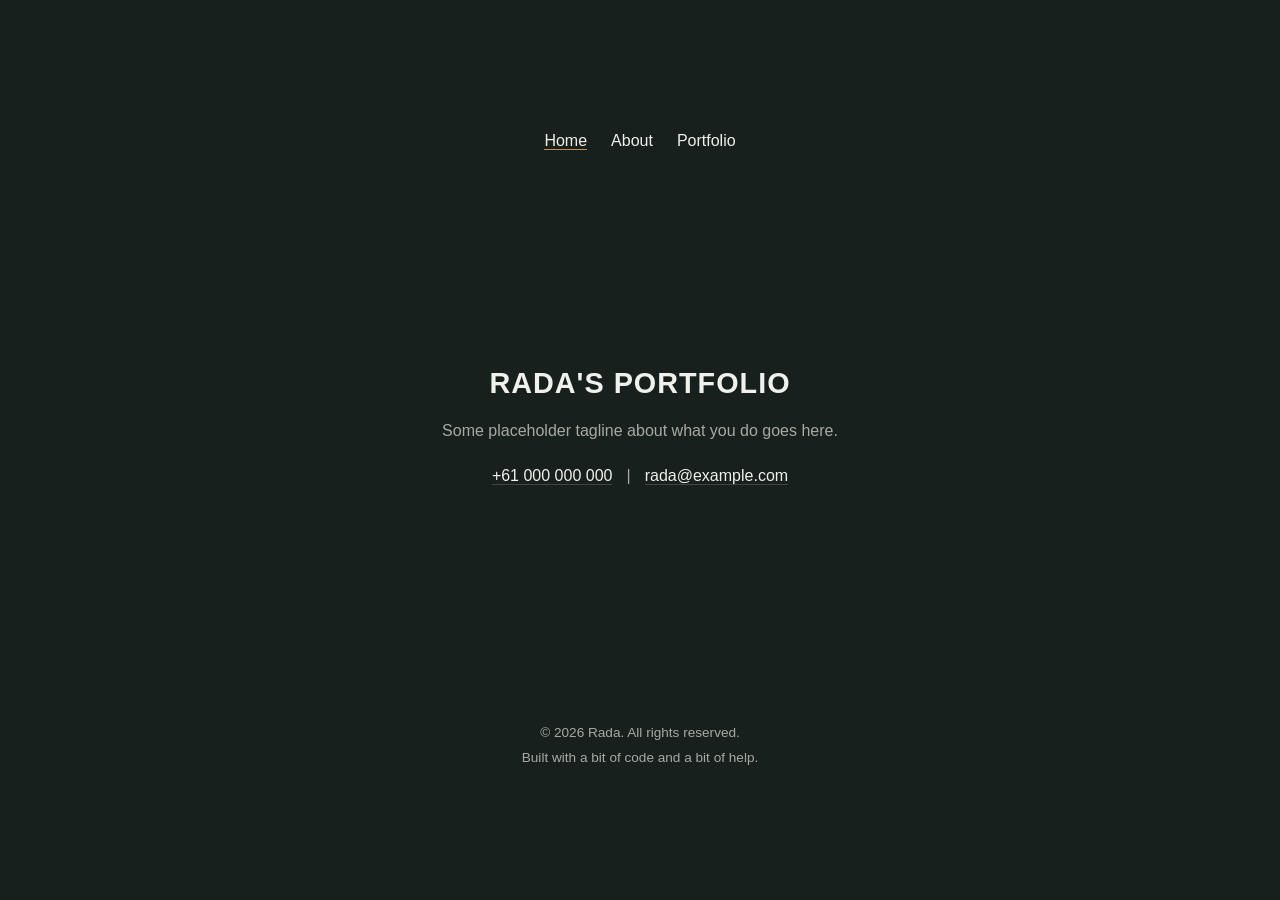
<file: index.html>
<!DOCTYPE html>
<html lang="en">
<head>
<meta charset="UTF-8">
<meta name="viewport" content="width=device-width, initial-scale=1.0">
<title>Rada's Portfolio</title>
<link rel="stylesheet" href="style.css">
</head>
<body>
  <nav>
    <ul>
      <li><a href="index.html" class="active">Home</a></li>
      <li><a href="about.html">About</a></li>
      <li><a href="portfolio.html">Portfolio</a></li>
    </ul>
  </nav>

  <main>
    <h1>Rada's Portfolio</h1>
    <p class="tagline">Some placeholder tagline about what you do goes here.</p>
    <p class="contact-line">
      <a href="tel:+61000000000">+61 000 000 000</a>
      <span class="sep">|</span>
      <a href="mailto:rada@example.com">rada@example.com</a>
    </p>
  </main>

  <footer>
    <p>&copy; 2026 Rada. All rights reserved.</p>
    <p>Built with a bit of code and a bit of help.</p>
  </footer>
</body>
</html>
</file>
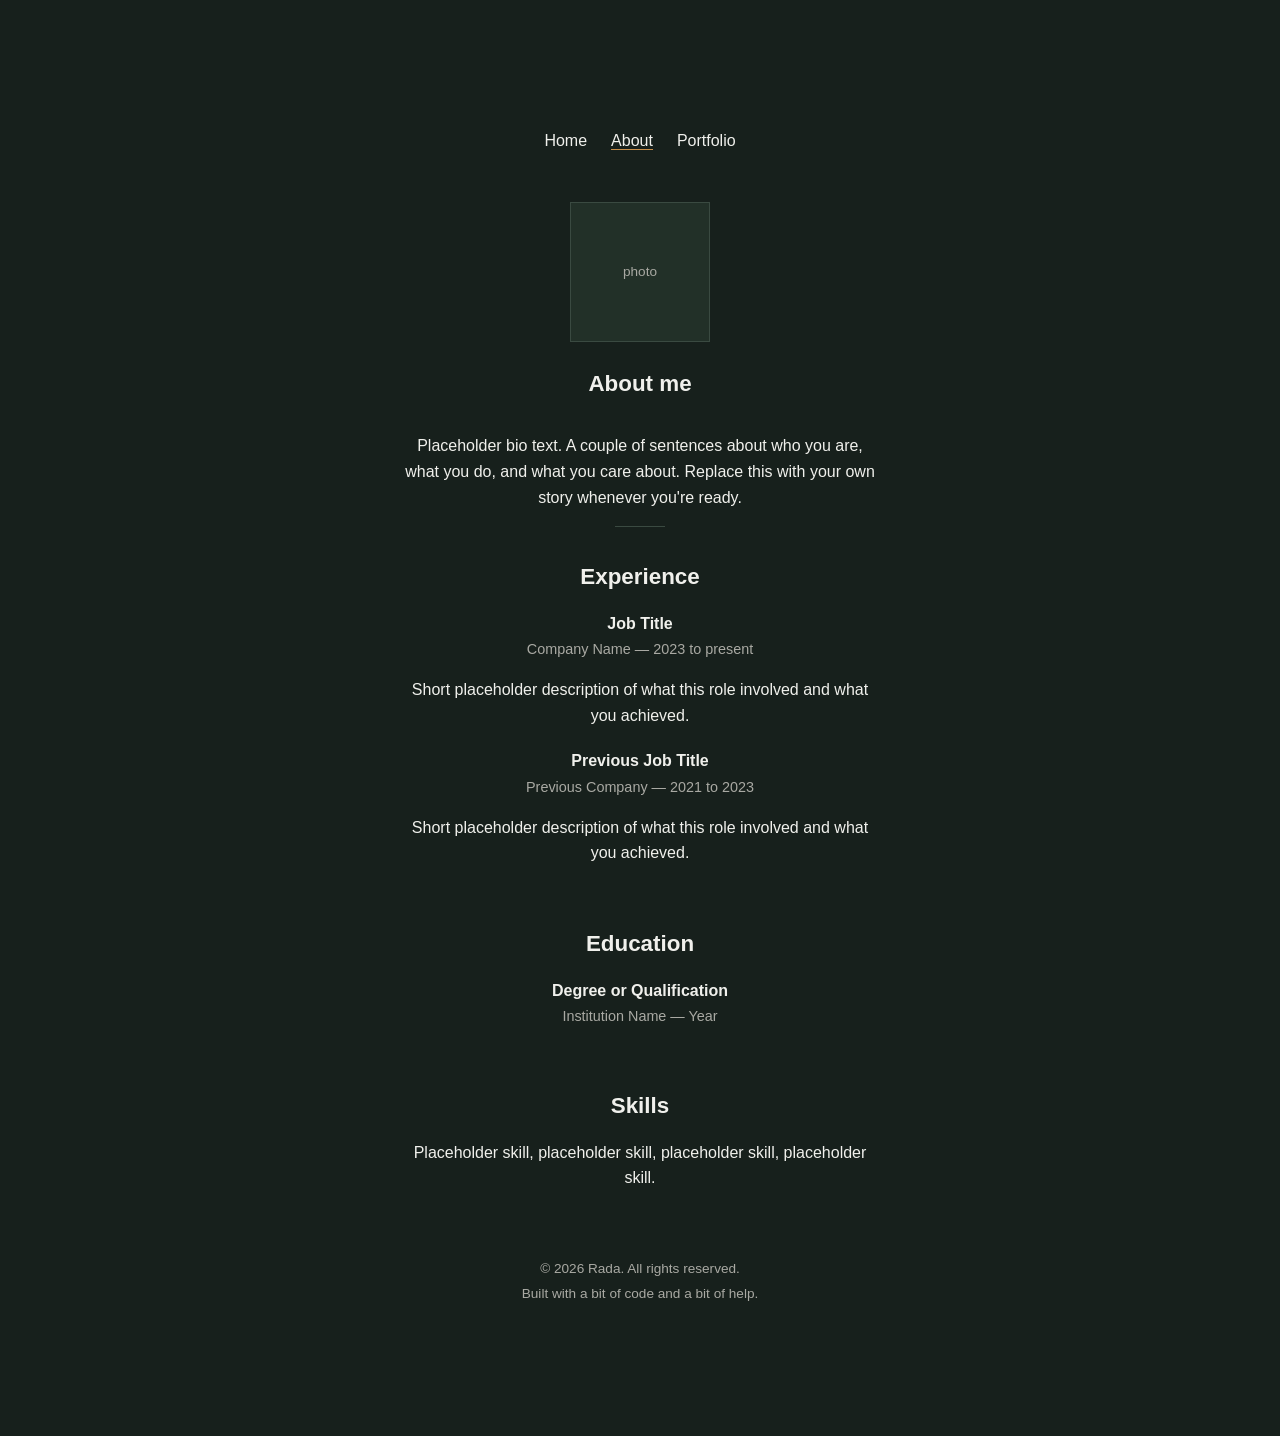
<file: about.html>
<!DOCTYPE html>
<html lang="en">
<head>
<meta charset="UTF-8">
<meta name="viewport" content="width=device-width, initial-scale=1.0">
<title>About — Rada's Portfolio</title>
<link rel="stylesheet" href="style.css">
</head>
<body>
  <nav>
    <ul>
      <li><a href="index.html">Home</a></li>
      <li><a href="about.html" class="active">About</a></li>
      <li><a href="portfolio.html">Portfolio</a></li>
    </ul>
  </nav>

  <main>
    <div class="blank-square">photo</div>
    <h2>About me</h2>
    <p>Placeholder bio text. A couple of sentences about who you are, what you do, and what you care about. Replace this with your own story whenever you're ready.</p>

    <hr class="divider">

    <section>
      <h2>Experience</h2>
      <div class="resume-item">
        <strong>Job Title</strong>
        <p class="meta">Company Name — 2023 to present</p>
        <p>Short placeholder description of what this role involved and what you achieved.</p>
      </div>
      <div class="resume-item">
        <strong>Previous Job Title</strong>
        <p class="meta">Previous Company — 2021 to 2023</p>
        <p>Short placeholder description of what this role involved and what you achieved.</p>
      </div>
    </section>

    <section>
      <h2>Education</h2>
      <div class="resume-item">
        <strong>Degree or Qualification</strong>
        <p class="meta">Institution Name — Year</p>
      </div>
    </section>

    <section>
      <h2>Skills</h2>
      <p>Placeholder skill, placeholder skill, placeholder skill, placeholder skill.</p>
    </section>
  </main>

  <footer>
    <p>&copy; 2026 Rada. All rights reserved.</p>
    <p>Built with a bit of code and a bit of help.</p>
  </footer>
</body>
</html>
</file>
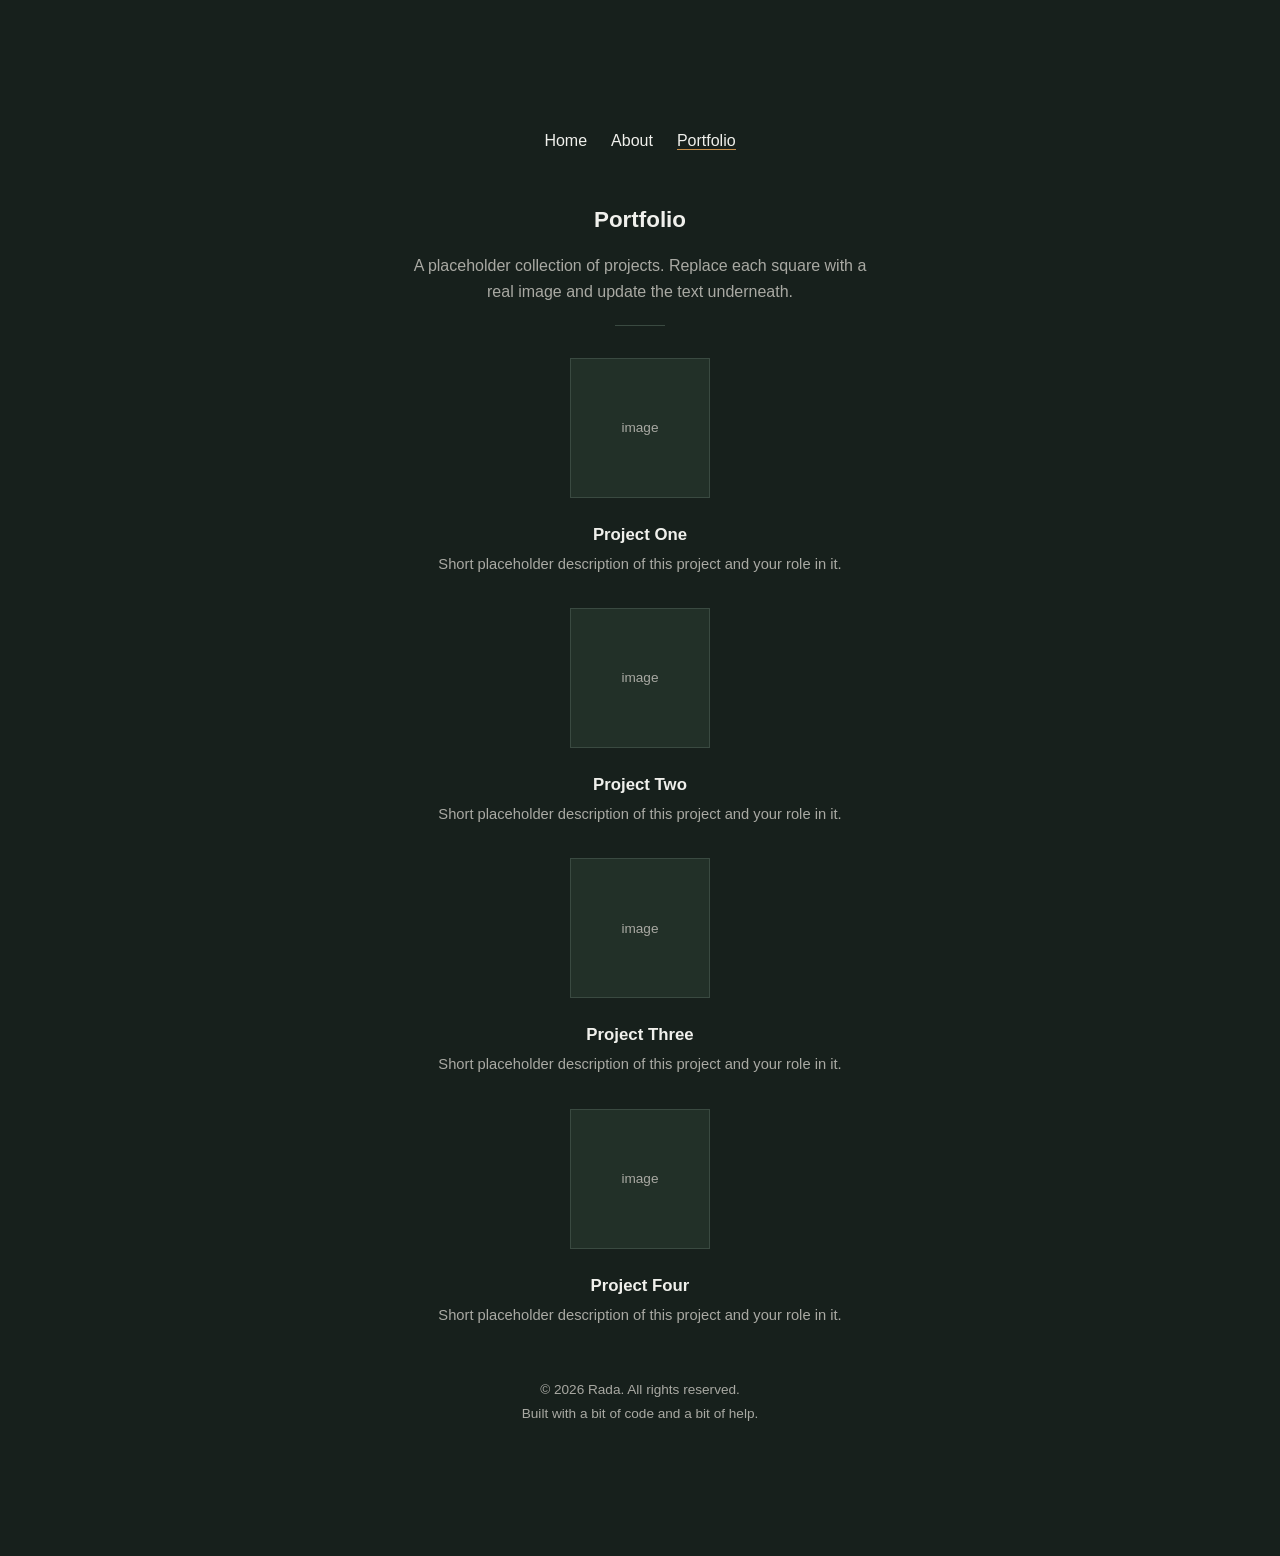
<file: portfolio.html>
<!DOCTYPE html>
<html lang="en">
<head>
<meta charset="UTF-8">
<meta name="viewport" content="width=device-width, initial-scale=1.0">
<title>Portfolio — Rada's Portfolio</title>
<link rel="stylesheet" href="style.css">
</head>
<body>
  <nav>
    <ul>
      <li><a href="index.html">Home</a></li>
      <li><a href="about.html">About</a></li>
      <li><a href="portfolio.html" class="active">Portfolio</a></li>
    </ul>
  </nav>

  <main>
    <h2>Portfolio</h2>
    <p class="tagline">A placeholder collection of projects. Replace each square with a real image and update the text underneath.</p>

    <hr class="divider">

    <div class="portfolio-item">
      <div class="blank-square">image</div>
      <h3>Project One</h3>
      <p>Short placeholder description of this project and your role in it.</p>
    </div>
    <div class="portfolio-item">
      <div class="blank-square">image</div>
      <h3>Project Two</h3>
      <p>Short placeholder description of this project and your role in it.</p>
    </div>
    <div class="portfolio-item">
      <div class="blank-square">image</div>
      <h3>Project Three</h3>
      <p>Short placeholder description of this project and your role in it.</p>
    </div>
    <div class="portfolio-item">
      <div class="blank-square">image</div>
      <h3>Project Four</h3>
      <p>Short placeholder description of this project and your role in it.</p>
    </div>
  </main>

  <footer>
    <p>&copy; 2026 Rada. All rights reserved.</p>
    <p>Built with a bit of code and a bit of help.</p>
  </footer>
</body>
</html>
</file>
<file: style.css>
* { box-sizing: border-box; }

html, body {
  margin: 0;
  padding: 0;
  background: #17201c;
  color: #f0f0ec;
  font-family: -apple-system, BlinkMacSystemFont, 'Segoe UI', Roboto, sans-serif;
  line-height: 1.6;
}

body {
  min-height: 100vh;
  display: flex;
  flex-direction: column;
  align-items: center;
  text-align: center;
  padding: 8rem 1.5rem;
}

a {
  color: inherit;
  text-decoration: none;
  border-bottom: 1px solid #444;
}

a:hover {
  border-bottom-color: #c98f4a;
}

nav {
  margin-bottom: 3rem;
}

nav ul {
  list-style: none;
  display: flex;
  justify-content: center;
  gap: 1.5rem;
  margin: 0;
  padding: 0;
}

nav a {
  border-bottom: 1px solid transparent;
}

nav a.active,
nav a:hover {
  border-bottom-color: #c98f4a;
}

main {
  flex: 1;
  display: flex;
  flex-direction: column;
  align-items: center;
  justify-content: center;
  max-width: 480px;
  width: 100%;
}

h1 {
  font-size: 1.8rem;
  letter-spacing: 1px;
  text-transform: uppercase;
  margin: 0 0 0.75rem;
}

h2 {
  font-size: 1.4rem;
  margin: 0 0 1rem;
}

.tagline {
  color: #a9a9a3;
  margin: 0 0 1.25rem;
}

.contact-line {
  margin: 0 0 1.5rem;
}

.contact-line .sep {
  color: #a9a9a3;
  margin: 0 0.6rem;
}

.divider {
  width: 50px;
  border: none;
  border-top: 1px solid #3a4a41;
  margin: 0 auto 2rem;
}

.blank-square {
  background: #223028;
  border: 1px solid #3a4a41;
  width: 140px;
  aspect-ratio: 1 / 1;
  display: flex;
  align-items: center;
  justify-content: center;
  color: #a9a9a3;
  font-size: 0.85rem;
  margin: 0 auto 1.5rem;
}

section {
  margin-bottom: 2.5rem;
}

section:last-child {
  margin-bottom: 0;
}

.resume-item {
  margin-bottom: 1.25rem;
}

.resume-item .meta {
  color: #a9a9a3;
  font-size: 0.9rem;
  margin: 0.1rem 0 0.3rem;
}

.portfolio-item {
  margin-bottom: 2rem;
}

.portfolio-item:last-child {
  margin-bottom: 0;
}

.portfolio-item h3 {
  margin: 0 0 0.25rem;
  font-size: 1.05rem;
}

.portfolio-item p {
  color: #a9a9a3;
  font-size: 0.92rem;
  margin: 0;
}

footer {
  margin-top: 3rem;
  color: #a9a9a3;
  font-size: 0.85rem;
}

footer p {
  margin: 0.2rem 0;
}
</file>
